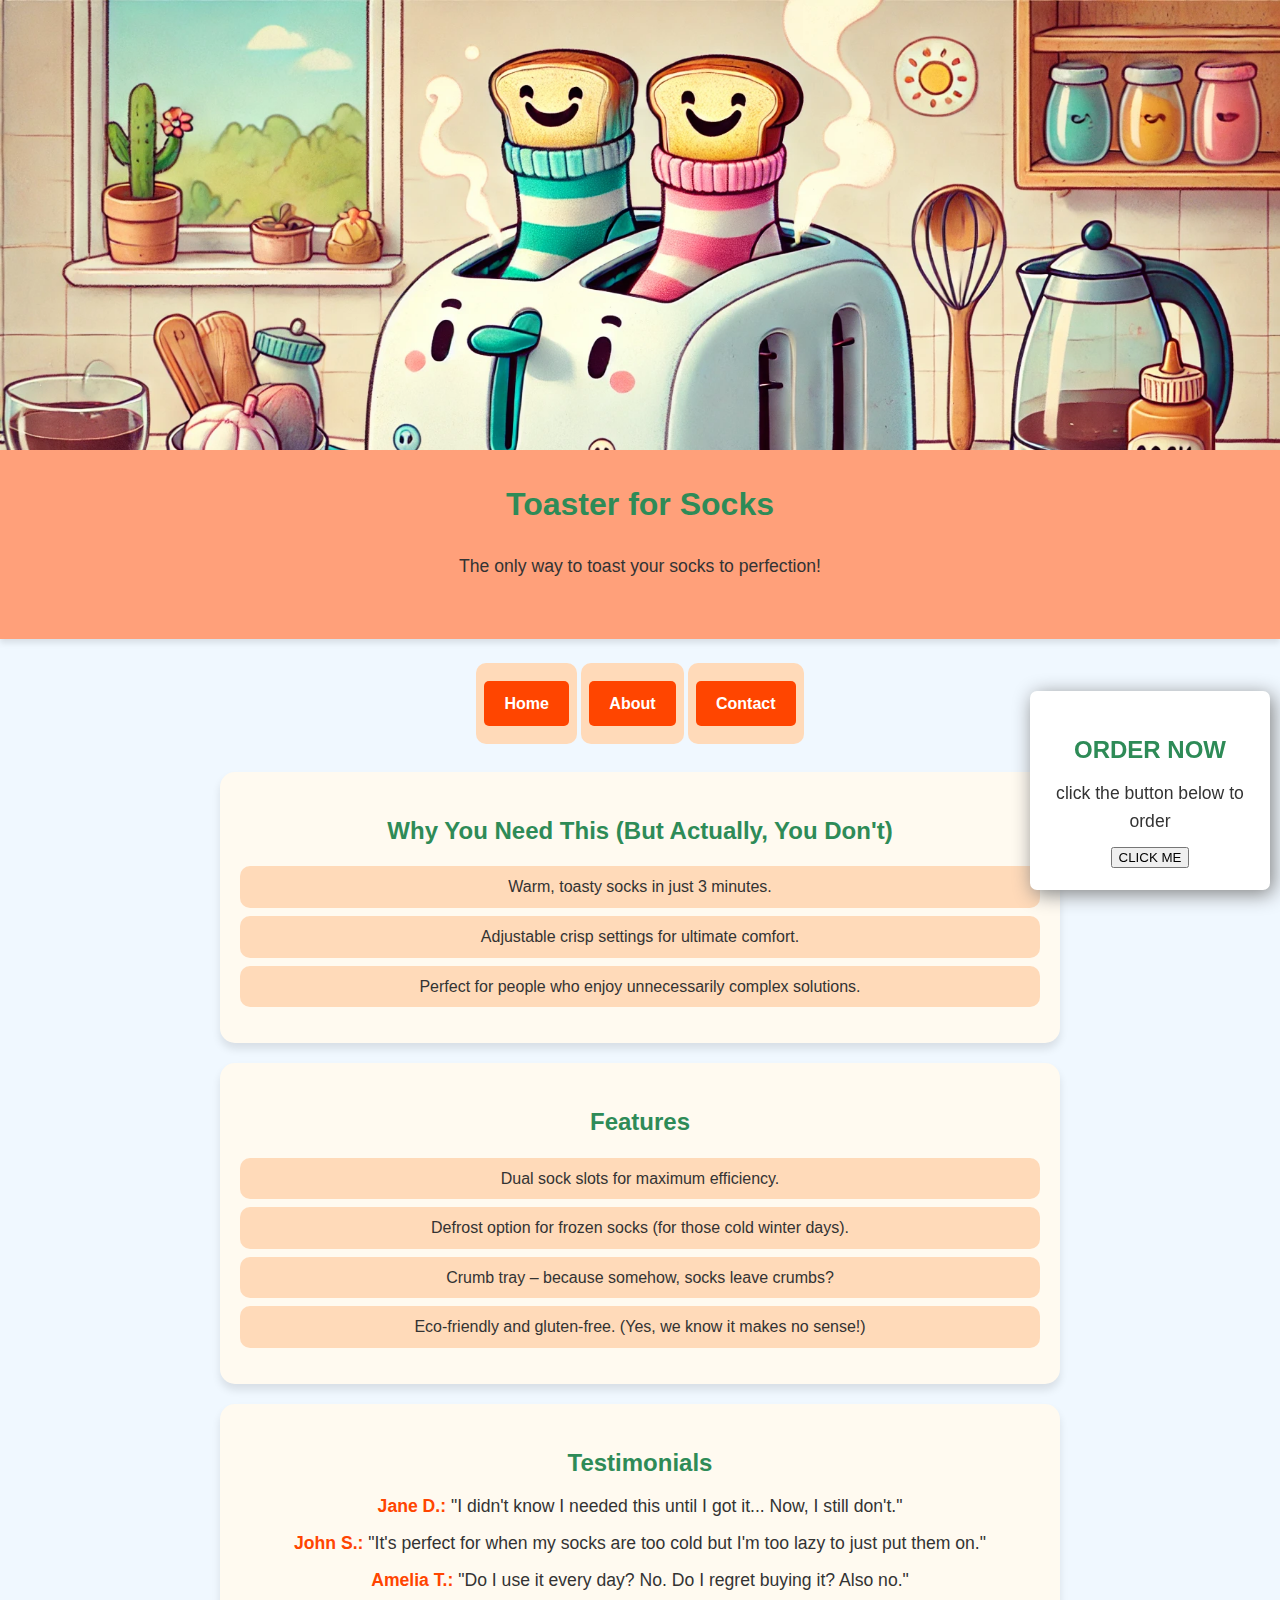
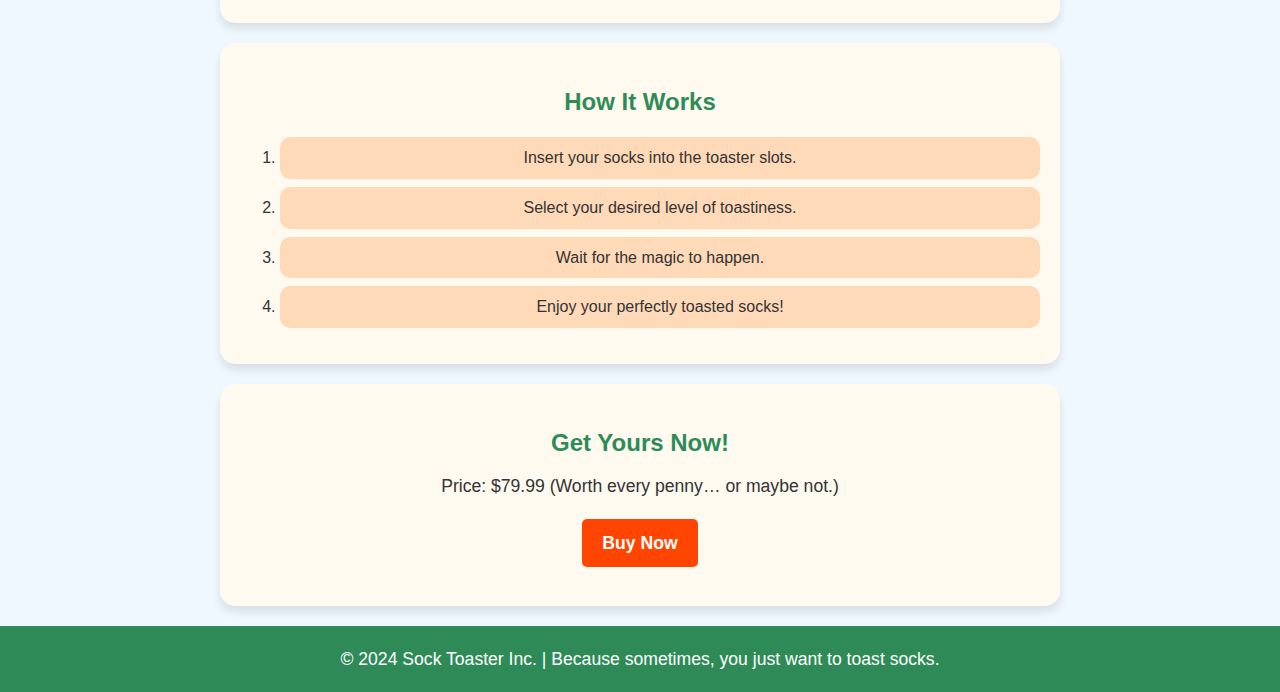
<file: oefening-03/index.html>
<!DOCTYPE html>
<html lang="en">
<head>
  <meta charset="UTF-8" />
  <meta name="viewport" content="width=device-width, initial-scale=1.0" />
  <title>Toaster for Socks - The Ultimate Sock Warming Experience!</title>
  <link rel="stylesheet" href="style.css" />
</head>
<body>
<aside>
  <h2>ORDER NOW</h2>
  <p>click the button below to order</p>
  <button>CLICK ME</button>
</aside>

<header>
  <img src="sock-toaster.webp" alt="" height="100" width="100%" />
  <h1>Toaster for Socks</h1>
  <p>The only way to toast your socks to perfection!</p>
</header>

<nav>
  <ul>
    <li><a href="#">Home</a></li>
    <li><a href="#">About</a></li>
    <li><a href="#">Contact</a></li>
  </ul>
</nav>

<section>
  <h2>Why You Need This (But Actually, You Don't)</h2>
  <ul>
    <li>Warm, toasty socks in just 3 minutes.</li>
    <li>Adjustable crisp settings for ultimate comfort.</li>
    <li>Perfect for people who enjoy unnecessarily complex solutions.</li>
  </ul>
</section>

<section>
  <h2>Features</h2>
  <ul>
    <li>Dual sock slots for maximum efficiency.</li>
    <li>Defrost option for frozen socks (for those cold winter days).</li>
    <li>Crumb tray – because somehow, socks leave crumbs?</li>
    <li>Eco-friendly and gluten-free. (Yes, we know it makes no sense!)</li>
  </ul>
</section>

<section>
  <h2>Testimonials</h2>
  <p>
    <strong>Jane D.:</strong> "I didn't know I needed this until I got it...
    Now, I still don't."
  </p>
  <p>
    <strong>John S.:</strong> "It's perfect for when my socks are too cold
    but I'm too lazy to just put them on."
  </p>
  <p>
    <strong>Amelia T.:</strong> "Do I use it every day? No. Do I regret
    buying it? Also no."
  </p>
</section>

<section>
  <h2>How It Works</h2>
  <ol>
    <li>Insert your socks into the toaster slots.</li>
    <li>Select your desired level of toastiness.</li>
    <li>Wait for the magic to happen.</li>
    <li>Enjoy your perfectly toasted socks!</li>
  </ol>
</section>

<section>
  <h2>Get Yours Now!</h2>
  <p>Price: $79.99 (Worth every penny… or maybe not.)</p>
  <p><a href="#">Buy Now</a></p>
</section>

<footer>
  <p>
    &copy; 2024 Sock Toaster Inc. | Because sometimes, you just want to
    toast socks.
  </p>
</footer>
</body>
</html>
</file>
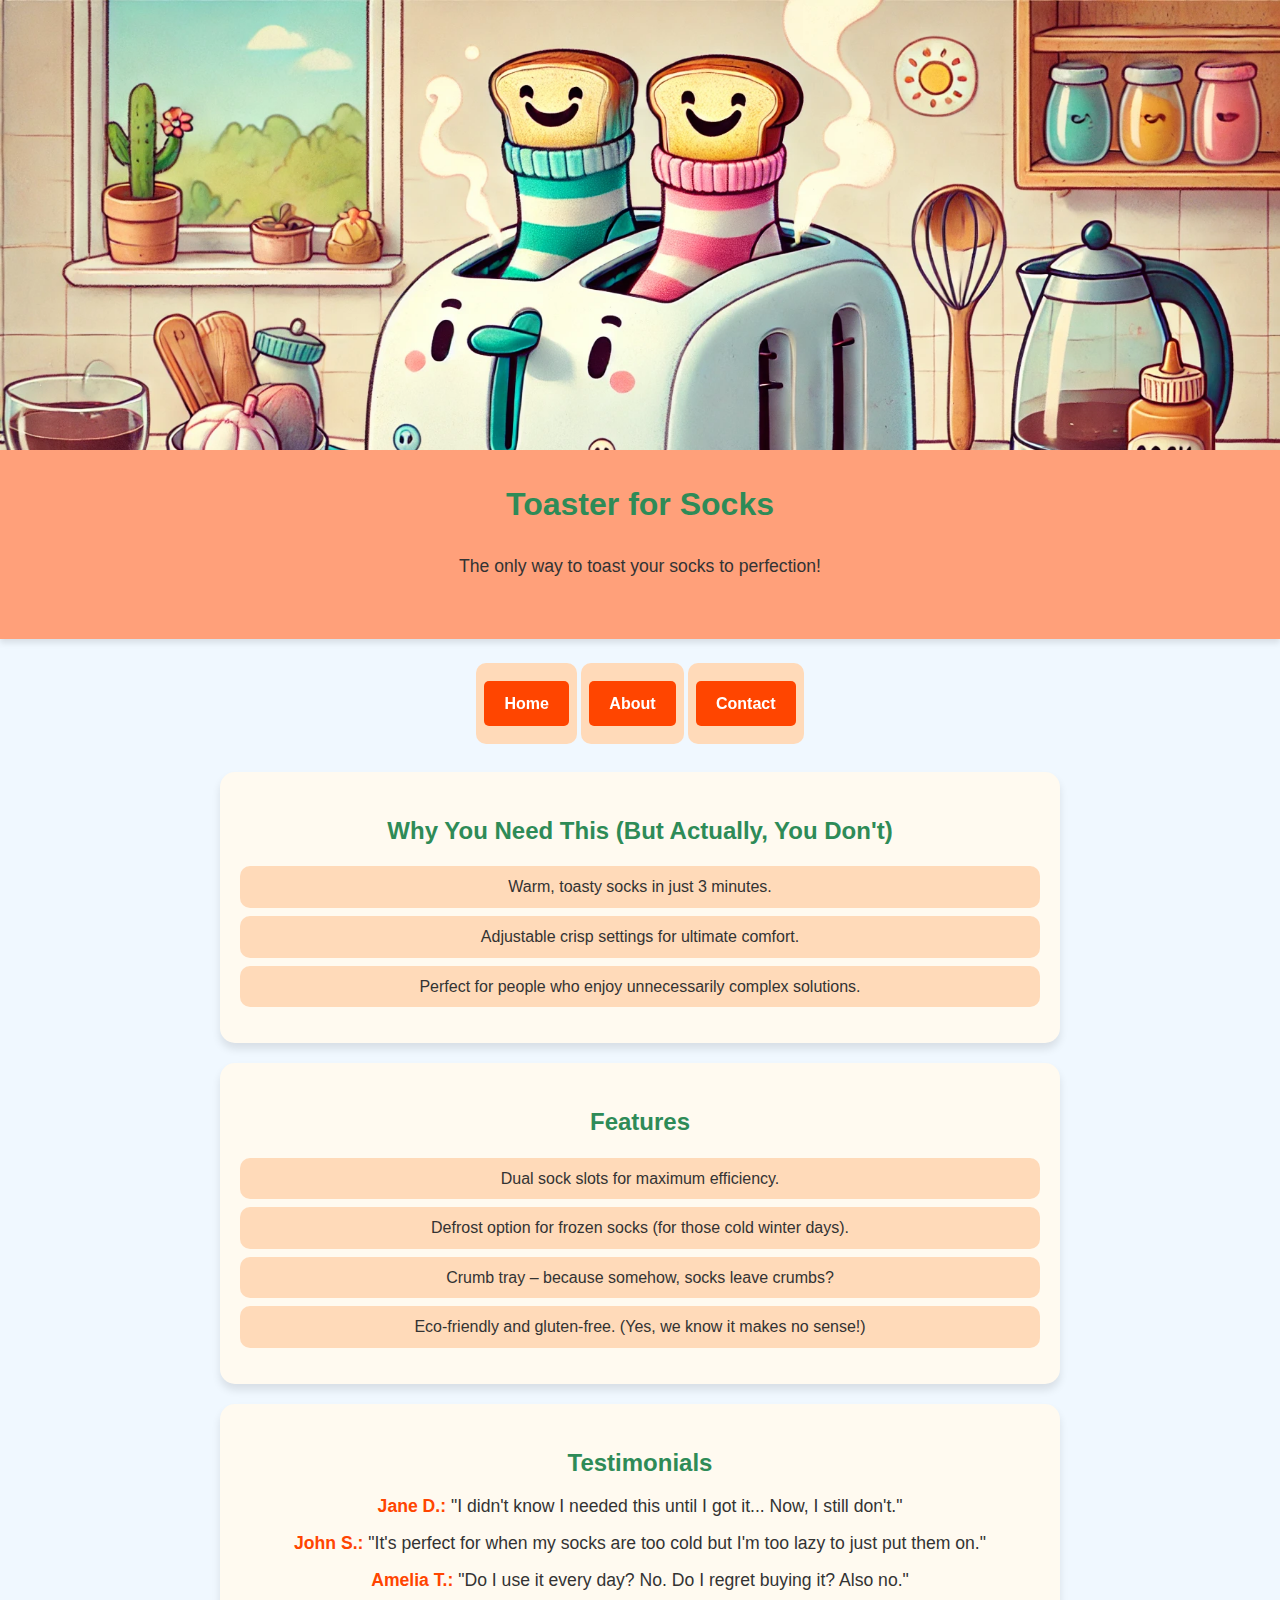
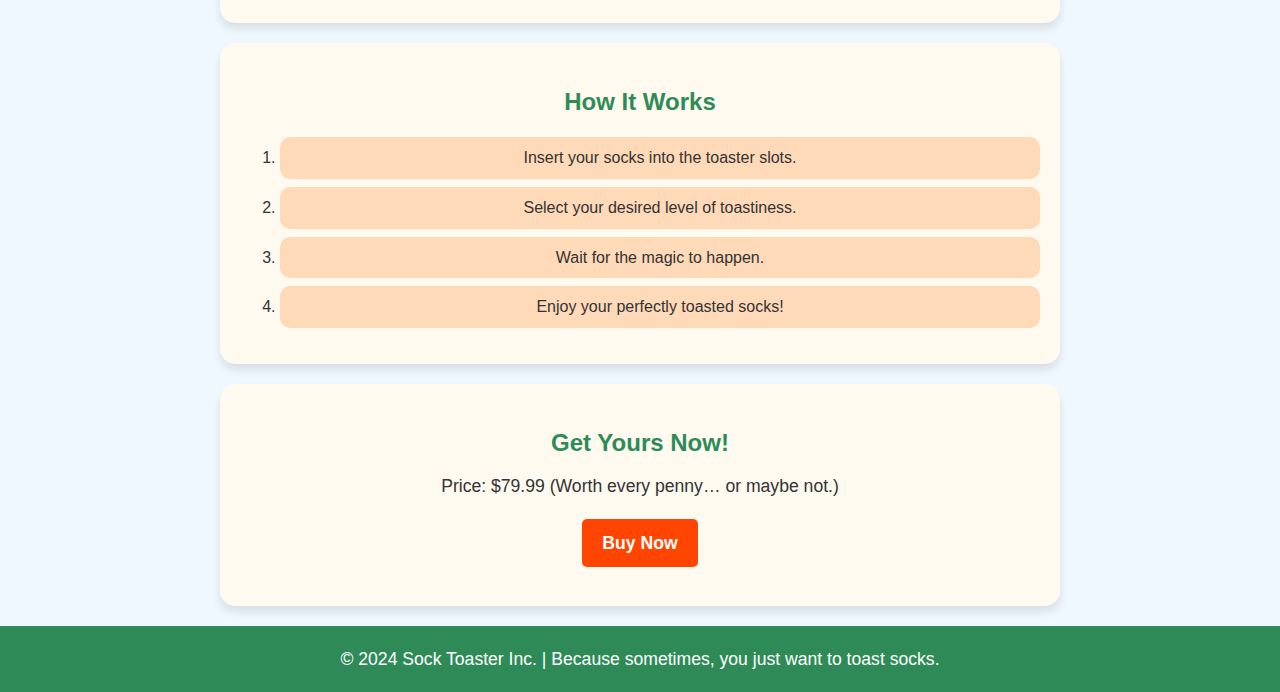
<file: oefening-04/index.html>
<!DOCTYPE html>
<html lang="en">
<head>
  <meta charset="UTF-8" />
  <meta name="viewport" content="width=device-width, initial-scale=1.0" />
  <title>Toaster for Socks - The Ultimate Sock Warming Experience!</title>
  <link rel="stylesheet" href="style.css" />
</head>
<body>

<header>
  <img src="sock-toaster.webp" alt="" height="100" width="100%" />
  <h1>Toaster for Socks</h1>
  <p>The only way to toast your socks to perfection!</p>
</header>

<nav>
  <ul>
    <li><a href="#">Home</a></li>
    <li><a href="#">About</a></li>
    <li><a href="#">Contact</a></li>
  </ul>
</nav>

<section>
  <h2>Why You Need This (But Actually, You Don't)</h2>
  <ul>
    <li>Warm, toasty socks in just 3 minutes.</li>
    <li>Adjustable crisp settings for ultimate comfort.</li>
    <li>Perfect for people who enjoy unnecessarily complex solutions.</li>
  </ul>
</section>

<section>
  <h2>Features</h2>
  <ul>
    <li>Dual sock slots for maximum efficiency.</li>
    <li>Defrost option for frozen socks (for those cold winter days).</li>
    <li>Crumb tray – because somehow, socks leave crumbs?</li>
    <li>Eco-friendly and gluten-free. (Yes, we know it makes no sense!)</li>
  </ul>
</section>

<section>
  <h2>Testimonials</h2>
  <p>
    <strong>Jane D.:</strong> "I didn't know I needed this until I got it...
    Now, I still don't."
  </p>
  <p>
    <strong>John S.:</strong> "It's perfect for when my socks are too cold
    but I'm too lazy to just put them on."
  </p>
  <p>
    <strong>Amelia T.:</strong> "Do I use it every day? No. Do I regret
    buying it? Also no."
  </p>
</section>

<section>
  <h2>How It Works</h2>
  <ol>
    <li>Insert your socks into the toaster slots.</li>
    <li>Select your desired level of toastiness.</li>
    <li>Wait for the magic to happen.</li>
    <li>Enjoy your perfectly toasted socks!</li>
  </ol>
</section>

<section>
  <h2>Get Yours Now!</h2>
  <p>Price: $79.99 (Worth every penny… or maybe not.)</p>
  <p><a href="#">Buy Now</a></p>
</section>

<footer>
  <p>
    &copy; 2024 Sock Toaster Inc. | Because sometimes, you just want to
    toast socks.
  </p>
</footer>
</body>
</html>
</file>
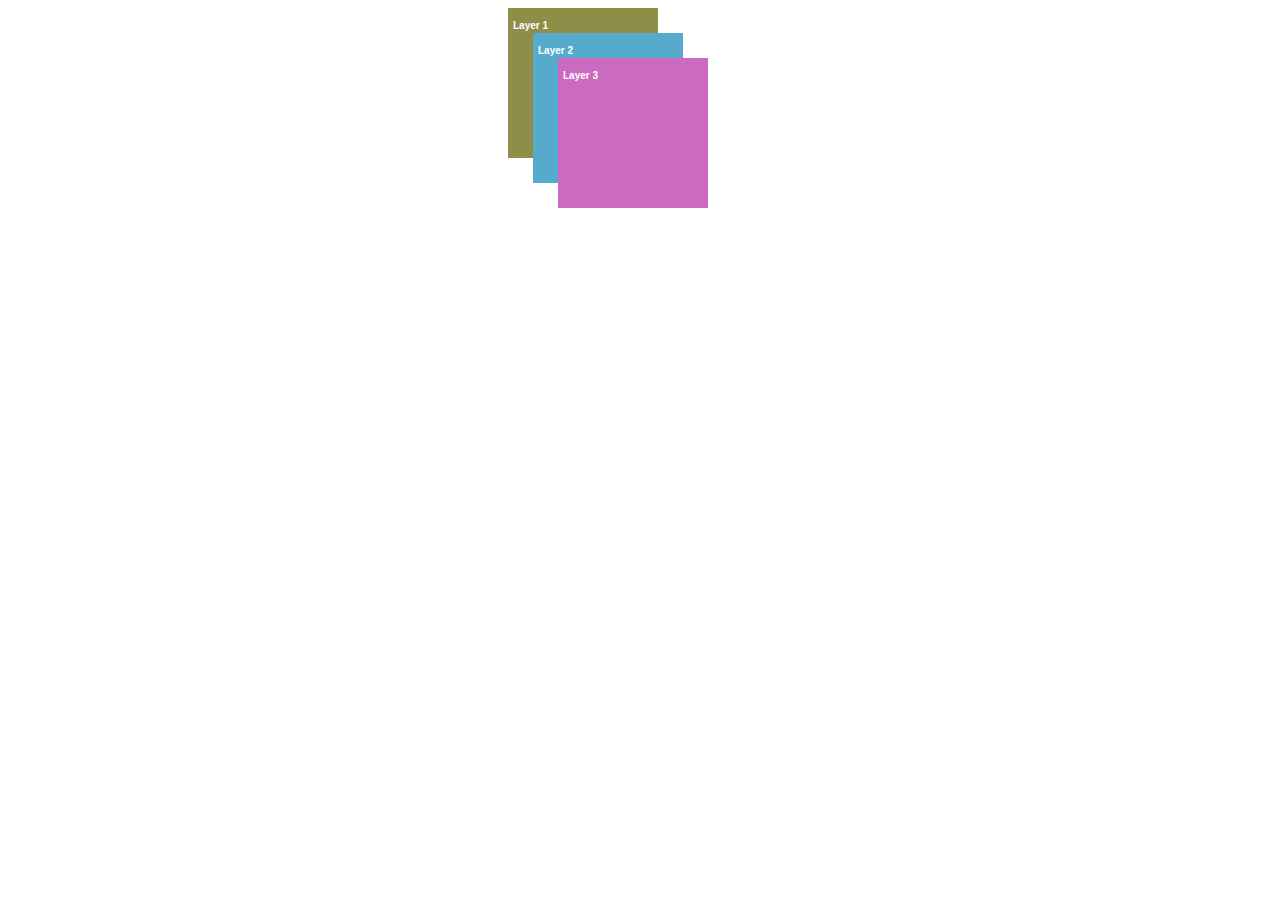
<file: oefening-05/index.html>
<!DOCTYPE html>
<html lang="en">
<head>
    <meta charset="UTF-8">
    <meta name="viewport" content="width=device-width, initial-scale=1.0">
    <title>Oefening 5</title>
    <link rel="stylesheet" href="./css/style.css">
</head>
<body>
    <div class="div1">
        <h1>Layer 1</h1>
    </div>
    <div class="div2">
        <h1>Layer 2</h1>
    </div>
    <div class="div3">
        <h1>Layer 3</h1>
    </div>
</body>
</html>
</file>
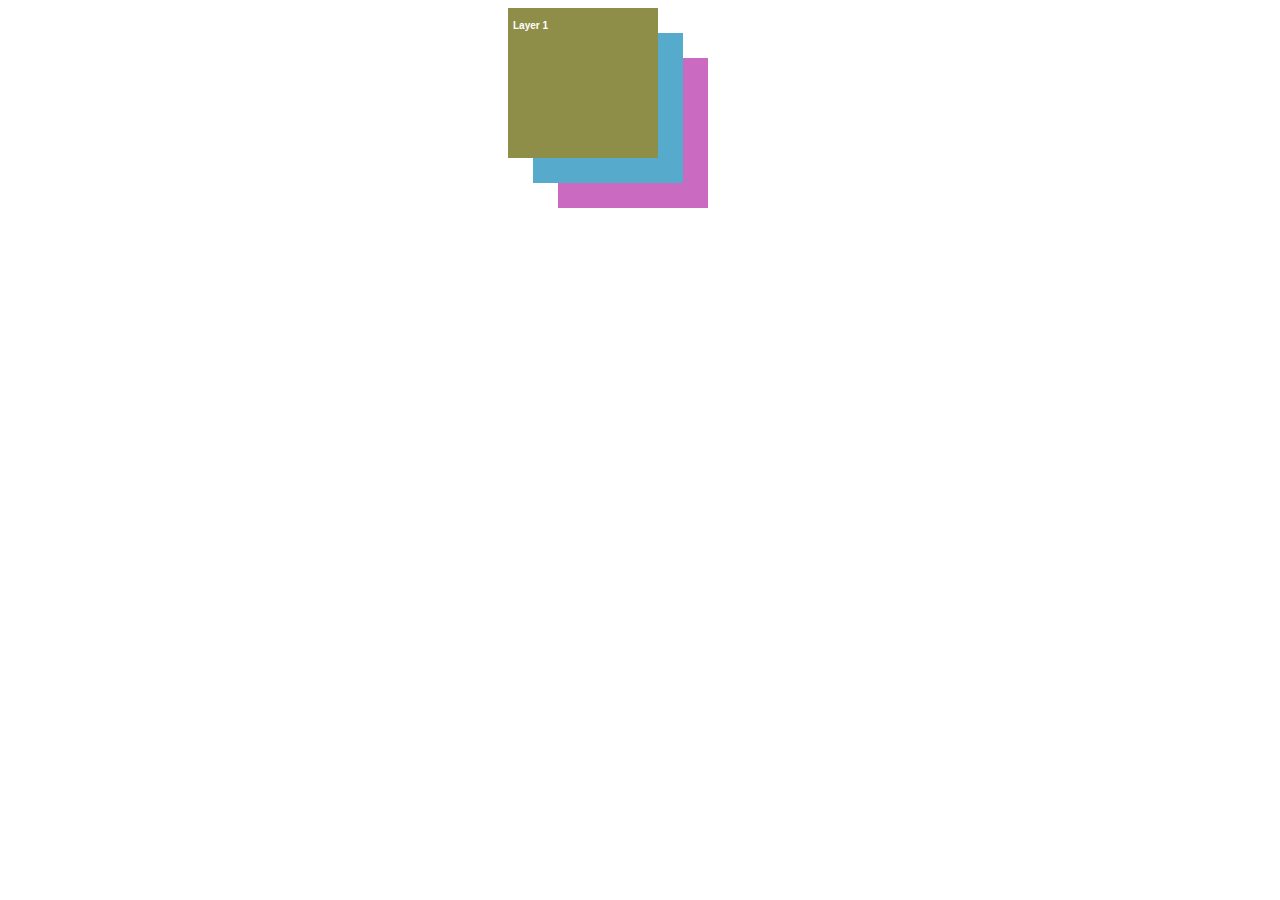
<file: oefening-06/index.html>
<!DOCTYPE html>
<html lang="en">
<head>
    <meta charset="UTF-8">
    <meta name="viewport" content="width=device-width, initial-scale=1.0">
    <title>Oefening 6</title>
    <link rel="stylesheet" href="./css/style.css">
</head>
<body>
    <div class="div1">
        <h1>Layer 1</h1>
    </div>
    <div class="div2">
        <h1>Layer 2</h1>
    </div>
    <div class="div3">
        <h1>Layer 3</h1>
    </div>
</body>
</html>
</file>
<file: oefening-03/style.css>
aside {
  padding: 20px;
  text-align: center;
  width: 200px;
  border-radius: 7px;
  background-color: white;
  box-shadow: 3px 4px 20px 0px gray;
  position: fixed;
  right: 10px;
  bottom: 10px;


  /* positioneer dit element in de rechterbenedenhoek */
}

/* General Styles */
body {
  font-family: "Arial", sans-serif;
  background-color: #f0f8ff;
  color: #333;
  margin: 0;
  padding: 0;
  line-height: 1.6;
  position: relative;
}

h1,
h2 {
  font-family: "Comic Sans MS", cursive, sans-serif;
  color: #2e8b57;
  text-align: center;
}

p {
  font-size: 1.1em;
  margin: 0.5em 0;
  text-align: center;
}

ul {
  list-style-type: none;
  padding: 0;
}

li {
  background-color: #ffebcd;
  margin: 0.5em 0;
  padding: 10px;
  border-radius: 10px;
  text-align: center;
}

header {
  background-color: #ffa07a;
  text-align: center;
  box-shadow: 0px 4px 6px rgba(0, 0, 0, 0.1);
  padding-bottom: 50px;
}

nav ul {
  text-align: center;
}

nav ul li {
  display: inline-block;
}

img {
  height: 450px;
  object-fit: cover;
  object-position: top;
}

footer {
  background-color: #2e8b57;
  color: white;
  text-align: center;
  padding: 10px 0;
  width: 100%;
}

/* Sections */
section {
  margin: 20px auto;
  padding: 20px;
  max-width: 800px;
  background-color: #fffaf0;
  border-radius: 15px;
  box-shadow: 0px 6px 8px rgba(0, 0, 0, 0.1);
}

h2 {
  margin-bottom: 10px;
}

ul li,
ol li {
  background-color: #ffdab9;
  margin: 0.5em 0;
  padding: 8px;
  border-radius: 10px;
}

/* Buttons */
a {
  background-color: #ff4500;
  color: white;
  text-decoration: none;
  padding: 10px 20px;
  border-radius: 5px;
  font-weight: bold;
  display: inline-block;
  margin: 10px 0;
}

a:hover {
  background-color: #ff6347;
}

/* Testimonials */
p strong {
  color: #ff4500;
}

/* Hover effect for list items */
li:hover {
  background-color: #f08080;
  transition: background-color 0.3s;
}
</file>
<file: oefening-04/style.css>
/* General Styles */
body {
  font-family: "Arial", sans-serif;
  background-color: #f0f8ff;
  color: #333;
  margin: 0;
  padding: 0;
  line-height: 1.6;
  position: relative;
}

h1,
h2 {
  font-family: "Comic Sans MS", cursive, sans-serif;
  color: #2e8b57;
  text-align: center;
}

p {
  font-size: 1.1em;
  margin: 0.5em 0;
  text-align: center;
}

ul {
  list-style-type: none;
  padding: 0;
}

li {
  background-color: #ffebcd;
  margin: 0.5em 0;
  padding: 10px;
  border-radius: 10px;
  text-align: center;
}

header {
  background-color: #ffa07a;
  text-align: center;
  box-shadow: 0px 4px 6px rgba(0, 0, 0, 0.1);
  padding-bottom: 50px;
}

nav {
  position: sticky;
  top: 10px;
}

nav ul {
  text-align: center;
}

nav ul li {
  display: inline-block;
}

img {
  height: 450px;
  object-fit: cover;
  object-position: top;
}

footer {
  background-color: #2e8b57;
  color: white;
  text-align: center;
  padding: 10px 0;
  width: 100%;
}

/* Sections */
section {
  margin: 20px auto;
  padding: 20px;
  max-width: 800px;
  background-color: #fffaf0;
  border-radius: 15px;
  box-shadow: 0px 6px 8px rgba(0, 0, 0, 0.1);
}

h2 {
  margin-bottom: 10px;
}

ul li,
ol li {
  background-color: #ffdab9;
  margin: 0.5em 0;
  padding: 8px;
  border-radius: 10px;
}

/* Buttons */
a {
  background-color: #ff4500;
  color: white;
  text-decoration: none;
  padding: 10px 20px;
  border-radius: 5px;
  font-weight: bold;
  display: inline-block;
  margin: 10px 0;
}

a:hover {
  background-color: #ff6347;
}

/* Testimonials */
p strong {
  color: #ff4500;
}

/* Hover effect for list items */
li:hover {
  background-color: #f08080;
  transition: background-color 0.3s;
}
</file>
<file: oefening-05/css/style.css>
body{
    font-family: Arial, Helvetica, sans-serif;
    position: relative;
    font-size: 5px;
    
}

.div1{
    border: 1px transparent;
    background-color: rgb(142, 142, 73);
    height: 150px;
    width: 150px;
    color: white;
    text-align: left;
    position: absolute;
    left: 500px;
    z-index: 0;
}

.div2{
    border: 1px transparent;
    background-color: rgb(86, 171, 205);
    height: 150px;
    width: 150px;
    color: white;
    text-align: left;
    position: absolute;
    left: 525px;
    top: 25px;
    z-index: 100;
}

.div3{
    border: 1px transparent;
    background-color: rgb(202, 106, 192);
    height: 150px;
    width: 150px;
    color: white;
    position: absolute;
    text-align: left;
    left: 550px;
    top: 50px;
    z-index: 200;
}

h1 {
    padding: 5px;
}
</file>
<file: oefening-06/css/style.css>
body{
    font-family: Arial, Helvetica, sans-serif;
    position: relative;
    
}

.div1{
    border: 1px transparent;
    background-color: rgb(142, 142, 73);
    height: 150px;
    width: 150px;
    color: white;
    text-align: left;
    position: absolute;
    left: 500px;
    z-index: 200;
}

.div2{
    border: 1px transparent;
    background-color: rgb(86, 171, 205);
    height: 150px;
    width: 150px;
    color: white;
    text-align: left;
    position: absolute;
    left: 525px;
    top: 25px;
    z-index: 100;
}

.div3{
    border: 1px transparent;
    background-color: rgb(202, 106, 192);
    height: 150px;
    width: 150px;
    color: white;
    position: absolute;
    text-align: left;
    left: 550px;
    top: 50px;
    z-index: 0;
}

h1 {
    font-size: 10px;
    padding: 5px;
}
</file>
